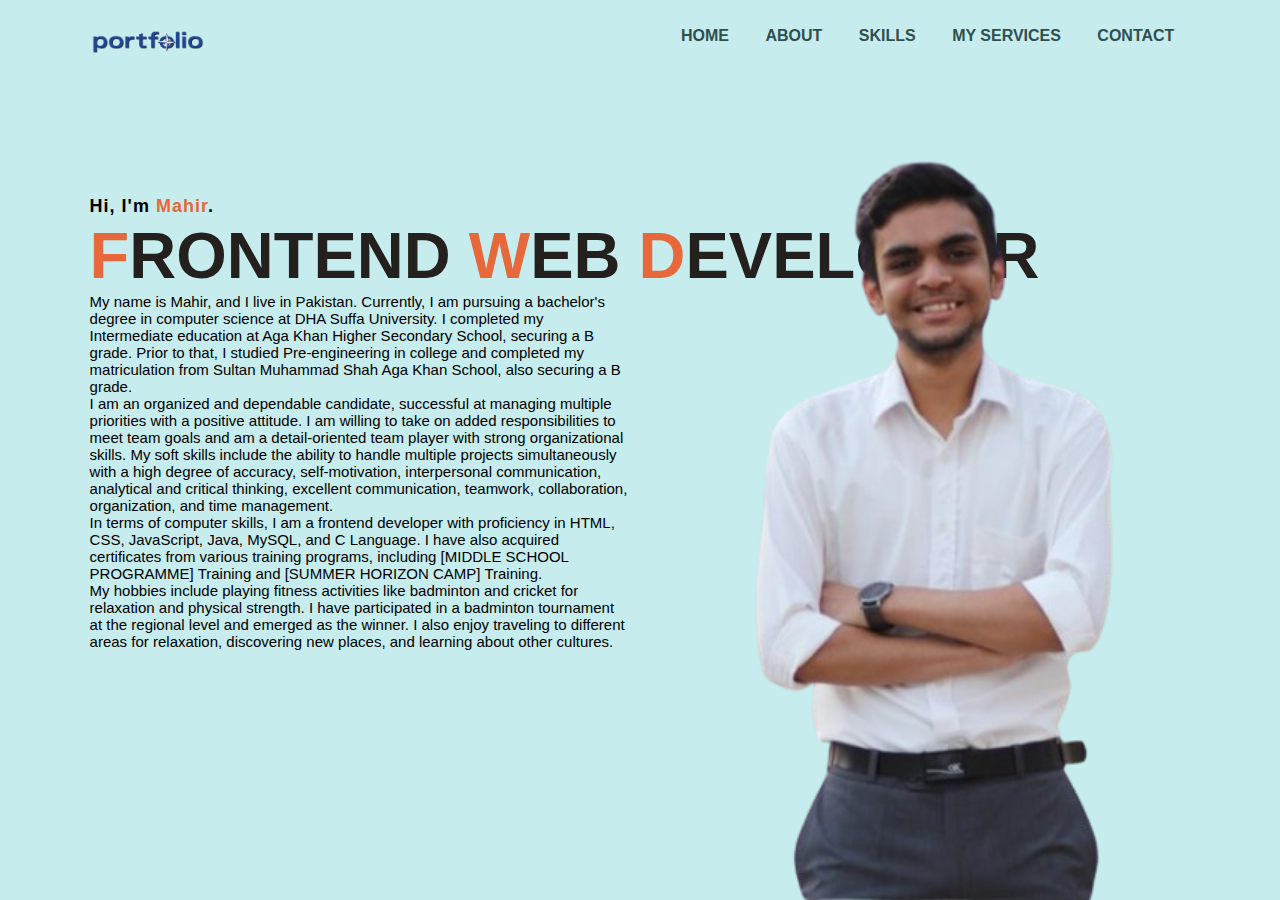
<file: About.html>
<!DOCTYPE html>
<html lang="en">
<head>
    <meta charset="UTF-8">
    <meta name="viewport" content="width=device-width, initial-scale=1.0">
    <title>About</title>
    <link rel="stylesheet" href="About.css">
</head>
<body>
<div class="main">
    <div class="navbar">
        <img src="Logo.png" class="logo">
        <ul>
            <li><a href="index.html">HOME</a></li>
            <li><a href="">ABOUT</a></li>
            <li><a href="Skills.html">SKILLS</a></li>
            <li><a href="MyWorks.html">MY SERVICES</a></li>
            <li><a href="Contact.html">CONTACT</a></li>
        </ul>
    </div>
    <div class="info">
        <h3>Hi, I'm <span>Mahir</span>.</h3>
        <h1><span>F</span>RONTEND <span>W</span>EB<span> D</span>EVELOPER</h1>
        <p>My name is Mahir, and I live in Pakistan. Currently, I am pursuing a bachelor's degree in computer science at DHA Suffa University. I completed my Intermediate education at Aga Khan Higher Secondary School, securing a B grade. Prior to that, I studied Pre-engineering in college and completed my matriculation from Sultan Muhammad Shah Aga Khan School, also securing a B grade.<br>

            I am an organized and dependable candidate, successful at managing multiple priorities with a positive attitude. I am willing to take on added responsibilities to meet team goals and am a detail-oriented team player with strong organizational skills. My soft skills include the ability to handle multiple projects simultaneously with a high degree of accuracy, self-motivation, interpersonal communication, analytical and critical thinking, excellent communication, teamwork, collaboration, organization, and time management.<br>
            
            In terms of computer skills, I am a frontend developer with proficiency in HTML, CSS, JavaScript, Java, MySQL, and C Language. I have also acquired certificates from various training programs, including [MIDDLE SCHOOL PROGRAMME] Training and [SUMMER HORIZON CAMP] Training.<br>
            
            My hobbies include playing fitness activities like badminton and cricket for relaxation and physical strength. I have participated in a badminton tournament at the regional level and emerged as the winner. I also enjoy traveling to different areas for relaxation, discovering new places, and learning about other cultures.</p>
    
        </div>

    <div class="image">
        <img src="Mypic.png" class="Boy">
    </div>
</div>    
</body>
</html>
</file>
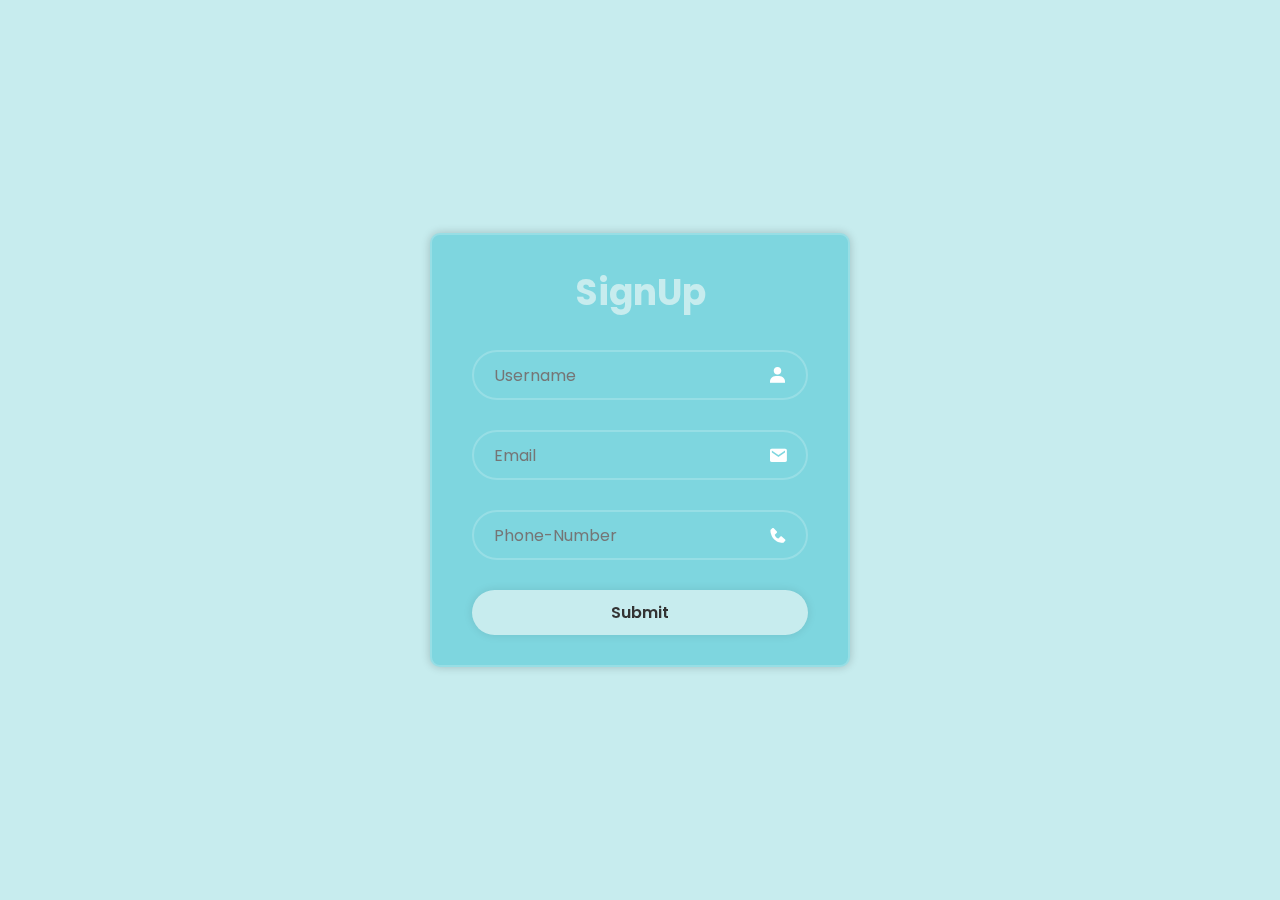
<file: Contact.html>
<!DOCTYPE html>
<html lang="en">
<head>
  <meta charset="UTF-8">
  <meta name="viewport" content="width=device-width, initial-scale=1.0">
  <title>Contact</title>
  <link rel="stylesheet" href="Contact.css">
  <link href='https://unpkg.com/boxicons@2.1.4/css/boxicons.min.css' rel='stylesheet'>
</head>
<body>
  
    <div class="container">
      <form action="
      ">
      <h1>SignUp</h1>
      <div class="input-box">
        <input type="text" placeholder="Username" required>
        <i class='bx bxs-user' ></i>
      </div>
      <div class="input-box">
        <input type="email" placeholder="Email" required>
        <i class='bx bxs-envelope' ></i>
      </div>
      <div class="input-box">
        <input type="text" placeholder="Phone-Number" required>
        <i class='bx bxs-phone' ></i>
      </div>
      <button type="submit" class="btn">Submit</button>
    </form>
    </div>
</body>
</html>
</file>
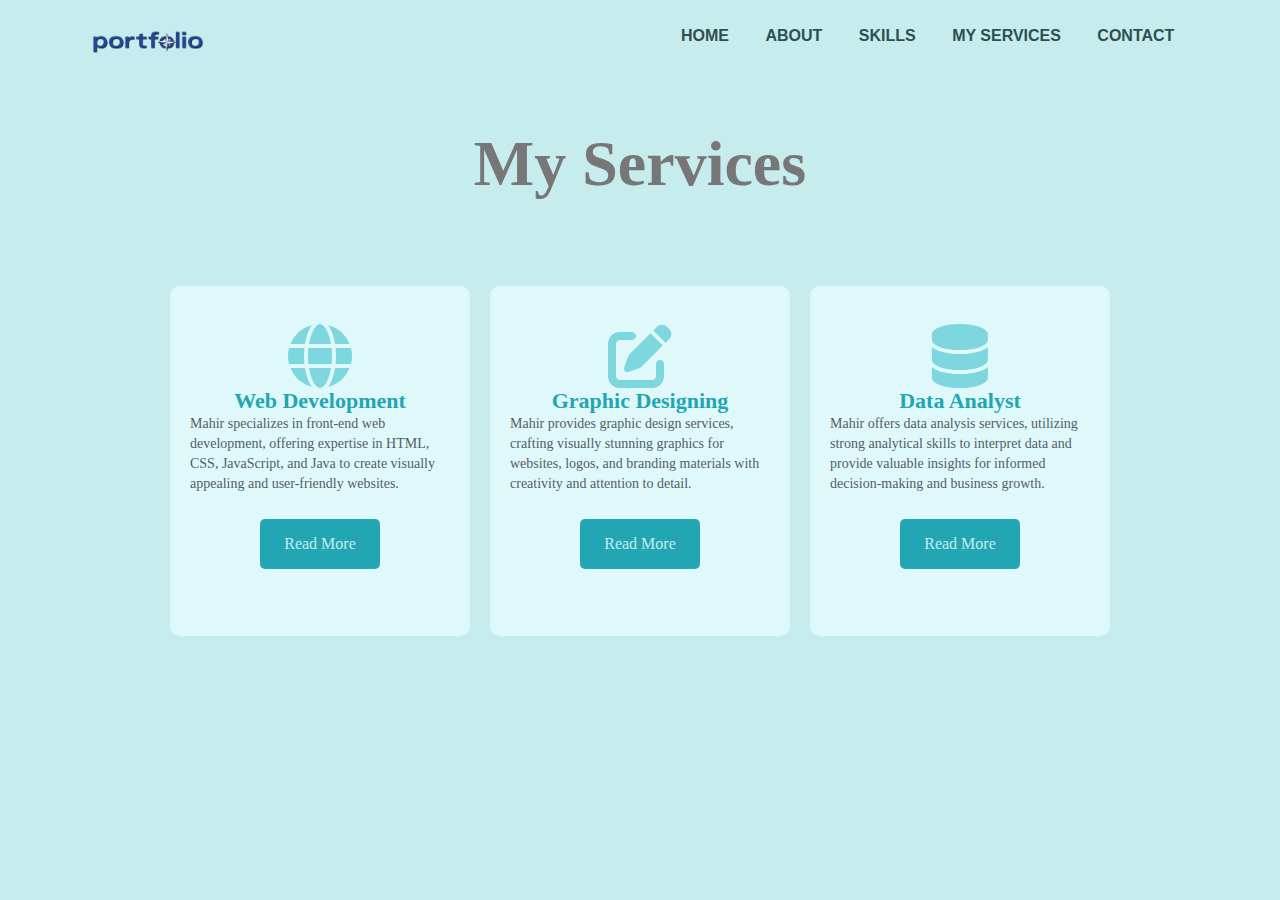
<file: MyWorks.html>
<!DOCTYPE html>
<html lang="en">
<head>
    <meta charset="UTF-8">
    <meta name="viewport" content="width=device-width, initial-scale=1.0">
    <title>My Works</title>
    <link rel="stylesheet" href="MyWorks.css">
    <link rel="stylesheet" href="https://cdnjs.cloudflare.com/ajax/libs/font-awesome/6.5.2/css/all.min.css">
</head>
<body>
    <div class="main">
    <div class="navbar">
        <img src="Logo.png" class="logo">
        <ul>
            <li><a href="index.html">HOME</a></li>
            <li><a href="About.html">ABOUT</a></li>
            <li><a href="Skills.html">SKILLS</a></li>
            <li><a href="#">MY SERVICES</a></li>
            <li><a href="Contact.html">CONTACT</a></li>
        </ul>
    </div> 
    <div class="title">
        <h1>My Services</h1>
    </div>
    <div class="Services">
        <div class="card">
            <i class="icon fa fa-globe"></i>
            <h1>Web Development</h1>
            <div class="content">
                <p>Mahir specializes in front-end web development, offering expertise in HTML, CSS, JavaScript, and Java to create visually appealing and user-friendly websites.</p>
                <p style="text-align: center;">
                    <a class="button" href="#">Read More</a>
                </p>
            </div>
        </div>
        <div class="card">
            <i class="icon fa fa-edit"></i>
            <h1>Graphic Designing</h1>
            <div class="content">
                <p>Mahir provides graphic design services, crafting visually stunning graphics for websites, logos, and branding materials with creativity and attention to detail.</p>
                <p style="text-align: center;">
                    <a class="button" href="#">Read More</a>
                </p>
            </div>
        </div>
        <div class="card">
            <i class="icon fa fa-database"></i>
            <h1>Data Analyst</h1>
            <div class="content">
                <p>Mahir offers data analysis services, utilizing strong analytical skills to interpret data and provide valuable insights for informed decision-making and business growth.</p>
                <p style="text-align: center;">
                    <a class="button" href="#">Read More</a>
                </p>
            </div>
        </div>
    </div>
</div>
</body>
</html>
</file>
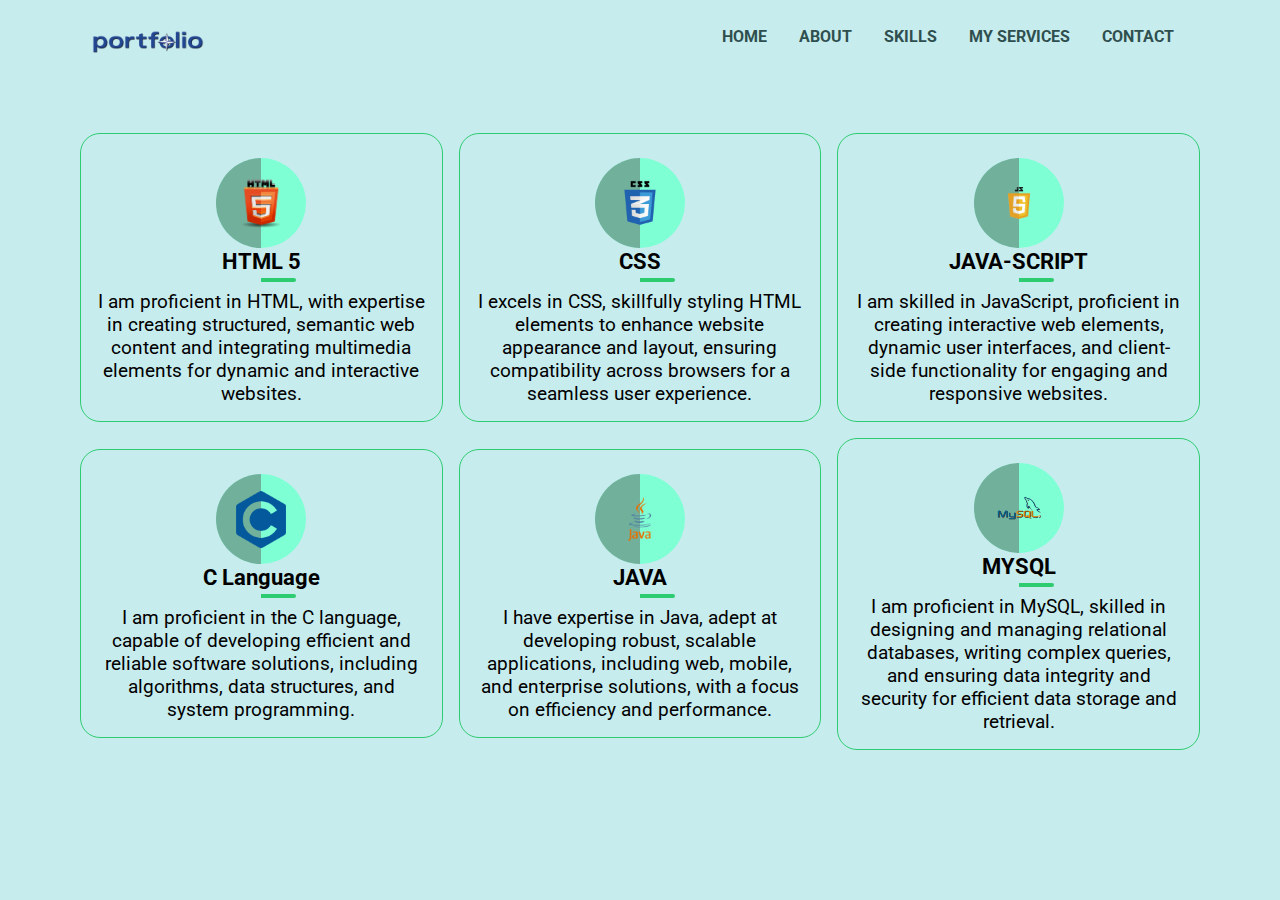
<file: Skills.html>
<!DOCTYPE html>
<html lang="en">
<head>
    <meta charset="UTF-8">
    <meta name="viewport" content="width=device-width, initial-scale=1.0">
    <title>Skills</title>
    <link rel="stylesheet" type="text/css" href="Skills.css">
    <meta name="viewport" content="width=device-width", initial-scale=1>
    <link rel="stylesheet" href="https://fonts.googleapis.com/css?family=Roboto&display=swap">
</head>
<body>
    <div class="main">
    <div class="navbar">
        <img src="Logo.png" class="logo">
        <ul>
            <li><a href="index.html">HOME</a></li>
            <li><a href="About.html">ABOUT</a></li>
            <li><a href="#">SKILLS</a></li>
            <li><a href="MyWorks.html">MY SERVICES</a></li>
            <li><a href="Contact.html">CONTACT</a></li>
        </ul>
    </div>
    <div class="container">
        <div class="skill-box">
            <div class="skill-title">
                <div class="img">
                    <img src="html.png" alt="" class="skill-icon">
                </div>
                <h3>HTML 5</h3>
            </div>
            <p>I am proficient in HTML, with expertise in creating structured, semantic web content and integrating multimedia elements for dynamic and interactive websites.</p>
        </div>
        <div class="skill-box">
            <div class="skill-title">
                <div class="img">
                    <img src="css.png" alt="" class="skill-icon">
                </div>
                <h3>CSS</h3>
            </div>
            <p>I excels in CSS, skillfully styling HTML elements to enhance website appearance and layout, ensuring compatibility across browsers for a seamless user experience.</p>
        </div>
        <div class="skill-box">
            <div class="skill-title">
                <div class="img">
                    <img src="js.png" alt="" class="skill-icon">
                </div>
                <h3>JAVA-SCRIPT</h3>
            </div>
            <p>I am skilled in JavaScript, proficient in creating interactive web elements, dynamic user interfaces, and client-side functionality for engaging and responsive websites.</p>
        </div>
        <div class="skill-box">
            <div class="skill-title">
                <div class="img">
                    <img src="c.png" alt="" class="skill-icon">
                </div>
                <h3>C Language</h3>
            </div>
            <p>I am proficient in the C language, capable of developing efficient and reliable software solutions, including algorithms, data structures, and system programming.</p>
        </div>
        <div class="skill-box">
            <div class="skill-title">
                <div class="img">
                    <img src="java.png" alt="" class="skill-icon">
                </div>
                <h3>JAVA</h3>
            </div>
            <p>I have expertise in Java, adept at developing robust, scalable applications, including web, mobile, and enterprise solutions, with a focus on efficiency and performance.</p>
        </div>
        <div class="skill-box">
            <div class="skill-title">
                <div class="img">
                    <img src="mysql.png" alt="" class="skill-icon">
                </div>
                <h3>MYSQL</h3>
            </div>
            <p>I am proficient in MySQL, skilled in designing and managing relational databases, writing complex queries, and ensuring data integrity and security for efficient data storage and retrieval.</p>
        </div>
    </div>
    </div>
</body>
</html>
</file>
<file: About.css>
*{
    margin: 0;
    padding: 0;
}
body{
    background: #c7ecee;
}
.main{
    width: 100%;
    background-position: center;
    background-size: cover;
    height: 100vh;
    position: relative;
    font-family: sans-serif;
}

.navbar{
    width: 86%;
    display: flex;
    margin: auto;
    padding: 15px 0;
    align-items: center;
    justify-content: space-between;
}

.navbar .logo{
    width: 160px;
    cursor: pointer;
    margin-top: -3%;
    margin-left: -2%;
}

ul{
    margin-top: -4%;
}

ul li{
    list-style: none;
    display: inline-block;
    padding: 10px 16px;
}

ul li a{
    font-size: 16px;
    font-weight: bold;
    text-decoration: none;
    color: darkslategray;
    margin-top: -3%;
    transition: .4s ease;

}

ul li a:hover{
    color: rgb(230,104,59);
}
.info{
    margin-left: 7%;
    margin-top: 6%;
}

.info h1{
    font-size: 65px;
    color: rgb(36,32,30);
}

.info h3{
    font-size: 18px;
    letter-spacing: 1px;
    line-height: 24px;
}

.info span{
    color: rgb(230,104,59);
}
.image{
    width: 30%;
    height: 60%;
    position: absolute;
    right: 100px;
    bottom: 0;
}

.image img{
    position: absolute;
    height: 140%;
    left: 40%;
    transform: translate(-55%);
    bottom: 0;
    transition: left 2s ease;
}

.image:hover .Boy{
    left: 55%;
}
.info p{
    margin-right: 650px;
    font-size: 15px;
}
</file>
<file: Contact.css>
@import url("https://fonts.googleapis.com/css2?family=Poppins:wght@300;400;500;600;700;800;900&display=swap");
*{
    margin: 0;
    font-family: "Poppins", sans-serif;
    padding: 0;
    box-sizing: border-box;
}
body{
    display: flex;
    justify-content: center;
    align-items: center;
    min-height: 100vh;
    background:#c7ecee;
    background-size: cover;
    background-position: center;
}

.container{
    width: 420px;
    border: 2px solid rgba(255, 255, 255, .2);
    background: #7ed6df;
    backdrop-filter: blur(20px);
    box-shadow: 0 0 10px rgba(0, 0, 0, .2);
    color: #fff;
    border-radius: 10px;
    padding: 30px 40px;
}

.container h1{
    font-size: 36px;
    text-align: center;
    color: #c7ecee;
}

.container .input-box{
    position: relative;
    width: 100%;
    height: 50px;
    margin: 30px 0;
}
.input-box input{
    width: 100%;
    height: 100%;
    background: transparent;
    border: none;
    outline: none;
    border: 2px solid rgba(255, 255, 255, .2);
    border-radius: 40px;
    font-size: 16px;
    color: #fff;
    padding: 20px 45px 20px 20px;
}

.input-box input ::placeholder{
    color: #c7ecee;
}
.input-box i {
    position: absolute;
    right: 20px;
    top: 50%;
    transform: translateY(-50%);
    font-size: 20px;
}

.container .btn{
    width: 100%;
    height: 45px;
    background: #c7ecee;
    border: none;
    outline: none;
    border-radius: 40px;
    box-shadow: 0 0 10px rgba(0, 0, 0, .1);
    cursor: pointer;
    font-size: 16px;
    color: #333;
    font-weight: 600;
}
</file>
<file: MyWorks.css>
*{
    margin: 0;
    padding: 0;
    box-sizing: border-box;
}
body{
    background: #c7ecee;
}
.main{
    width: 100%;
    background-position: center;
    background-size: cover;
    height: 100vh;
    position: relative;
    font-family: sans-serif;
}

.navbar{
    width: 86%;
    display: flex;
    margin: auto;
    padding: 15px 0;
    align-items: center;
    justify-content: space-between;
}

.navbar .logo{
    width: 160px;
    cursor: pointer;
    margin-top: -3%;
    margin-left: -2%;
}

ul{
    margin-top: -4%;
}

ul li{
    list-style: none;
    display: inline-block;
    padding: 10px 16px;
}

ul li a{
    font-size: 16px;
    font-weight: bold;
    text-decoration: none;
    color: darkslategray;
    margin-top: -3%;
    transition: .4s ease;

}

ul li a:hover{
    color: rgb(230,104,59);
}
.title{
    color: #777;
    font-family: 'Raleway';
    font-size: 2em;
    width: 1200px;
    margin: 10px auto;
    text-align: center;
}

.Services{
    display: flex;
    justify-content: center;
    align-items: center;
    min-height: 500px;
}
.card{
    height: 350px;
    width: 300px;
    padding: 20px;
    border-radius: 10px;
    background: #dff9fb;
    margin: 10px;
    overflow: hidden;
    position: relative;
    transition: all 0.3s cubic-bezier(0.02, 0.01, 0, 0.47, 1);
}
.card .icon{
    font-size: 64px;
    display: block;
    text-align: center;
    color: #7ed6df;
    margin-top: 18px;
}
.card h1{
    font-family: 'Raleway';
    text-align: center;
    color:  #22a6b3;
    font-size: 22px;
}

.card .button{
    background: #22a6b3;
    color: #c7ecee;
    border: none;
    border-radius: 5px;
    width: 120px;
    padding: 15px;
    margin-top: 25px;
    display: inline-block;
    font-family: 'Raleway';
    font-size: 16px;
    text-align: center;
}

.card a{
    text-decoration: none;
}

.card .content p{
    font-size: 14px;
    color: #535c68;
    line-height: 20px;
    font-family: 'century gothic';
}


.card:hover{
    color: #fff;
    border: none;
    box-shadow: 0 0 10px rgba(0, 0, 0, 0.3); 
    animation: rotate 0.7s ease-in-out both;
}

.card::before, 
.card::after{
    content: '';
    background: #22a6b3;
    width: 180px;
    height: 180px;
    border-radius: 50%;
    opacity: 0;
    position: absolute;
    right: 0;
    bottom: -80px;
    z-index: -1;
    transform: translate(100%, -25%) translate3d(0,0,0);
    transition: all 0.15s cubic-bezier(0.02, 0.01, 0.47, 1);
}

.card:hover::before,
.card:hover::after{
    opacity: 0.15s;
}
.card:hover::before{
    transform: translate3d(50%, 0, 0) scale(0.9);
}
.card:hover::after{
    transform: translate(50%, 0) scale(1.1);
}
@keyframes rotate{
    0%{transform: rotate(0deg);}
    25%{transform: rotate(3deg);}
    50%{transform: rotate(-3deg);}
    75%{transform: rotate(1deg);}
    100%{transform: rotate(0deg);}
}

@media(max-width){
    .title{
        width: 100%;
    }
    .title h1{
        font-size: 20px;
    }
    .Services{
        flex-direction: column;
    }
}
</file>
<file: Skills.css>
*{
    margin: 0;
    padding: 0;
    box-sizing: border-box;
    font-family: 'Roboto', sans-serif;
}
body{
    background: #c7ecee;
}

.container{
    display: grid;
    grid-template-columns: repeat(3, 1fr);
    justify-content: center;
    align-items: center;
    text-align: center;
    grid-gap: 1rem;
    padding: 1rem 80px;
    font-size: 1.2rem;
}

.skill-box{
    padding: 1rem;
    color: black;
    cursor: pointer;
    border: solid #2ecc71 1px;
    border-radius: 20px;
}

.skill-title{
    display: flex;
    flex-direction: column;
    align-items: center;
    padding: 0.5rem;
    margin-bottom: 0.5rem;
    position: relative;
}
.skill-title::after{
    content: '';
    position: absolute;
    bottom: 0;
    right: 50%;
    width: 0;
    height: 4px;
    border-radius: 2px 0 0 2px;
    background-color: #2ecc71;
    transition: 5s;
}
.skill-box:hover > .skill-title::after, .skill-box:hover > .skill-title::before{
    width: 35px;
}
.skill-box:hover .img{
    transform: translateY(-10px)
}
.skill-title::before{
    content: '';
    position: absolute;
    bottom: 0;
    left: 50%;
    width: 35px;
    height: 4px;
    border-radius: 0 2px 2px 0;
    background-color: #2ecc71;
}
.img{
    width: 90px;
    height: 90px;
    position: relative;
    border-radius: 45px;
    background-color: aquamarine;
    display: flex;
    justify-content: center;
    align-items: center;
    transition: .5s;
}
.img::after{
    content: '';
    position: absolute;
    top: 0;
    left: 0;
    width: 50%;
    height: 90px;
    background: rgba(100, 100, 100, 0.5);
    border-radius: 45px 0 0 45px; 
}
.skill-icon{
    width: 50px;
    z-index: 2;
}

.navbar{
    width: 86%;
    display: flex;
    margin: auto;
    padding: 15px 0;
    align-items: center;
    justify-content: space-between;
}

.navbar .logo{
    width: 160px;
    cursor: pointer;
    margin-top: -3%;
    margin-left: -2%;
}

ul{
    margin-top: -4%;
    display: flex;
    justify-content: center;
}

ul li{
    list-style: none;
    display: inline-block;
    padding: 10px 16px;
}

ul li a{
    font-size: 16px;
    font-weight: bold;
    text-decoration: none;
    color: darkslategray;
    margin-top: -3%;
    transition: .4s ease;

}

ul li a:hover{
    color: rgb(230,104,59);
}

@media screen and (max-width: 990px){
    .container{
        grid-template-columns: repeat(2,1fr);
        padding: 2rem 50px;
    }
}
</file>
